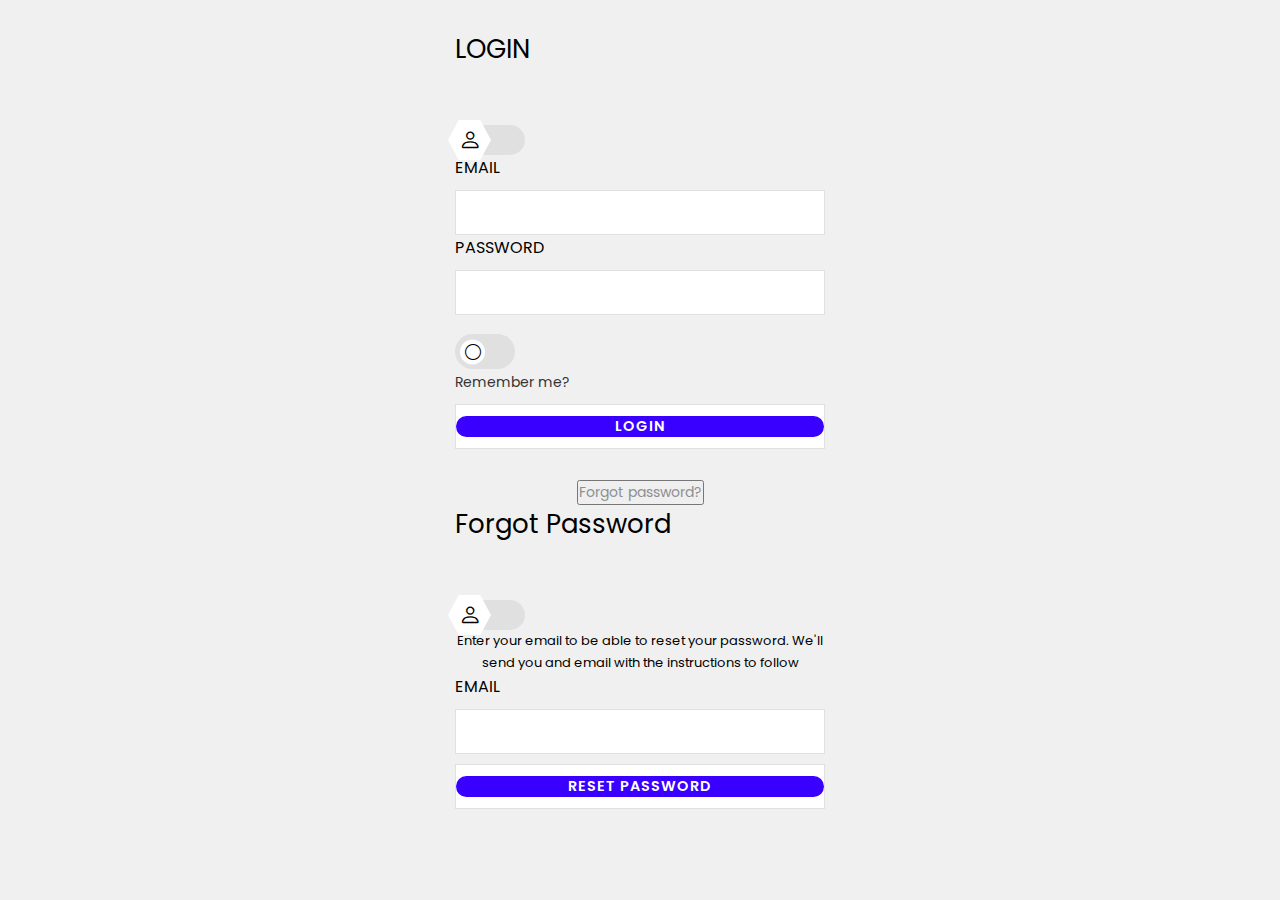
<file: index.html>
<!DOCTYPE html>
<!-- === Coding by CodingLab | www.codinglabweb.com === -->
<html lang="en">

<head>
    <meta charset="UTF-8">
    <meta http-equiv="X-UA-Compatible" content="IE=edge">
    <meta name="viewport" content="width=device-width, initial-scale=1.0">

    <!-- ===== Iconscout CSS ===== -->
    <link rel="stylesheet" href="https://unicons.iconscout.com/release/v4.0.0/css/line.css">
    <!-- ===== Bootstrap 5 ===== -->
    <link href="https://cdn.jsdelivr.net/npm/bootstrap@5.2.0-beta1/dist/css/bootstrap.min.css" rel="stylesheet"
        integrity="sha384-0evHe/X+R7YkIZDRvuzKMRqM+OrBnVFBL6DOitfPri4tjfHxaWutUpFmBp4vmVor" crossorigin="anonymous">
    <!-- ===== Iconscout CSS ===== -->
    <link rel="stylesheet" href="https://unicons.iconscout.com/release/v4.0.0/css/line.css">
    <!-- ===== Animate CSS ===== -->
    <link rel="stylesheet" href="https://cdnjs.cloudflare.com/ajax/libs/animate.css/4.1.1/animate.min.css"
        integrity="sha512-c42qTSw/wPZ3/5LBzD+Bw5f7bSF2oxou6wEb+I/lqeaKV5FDIfMvvRp772y4jcJLKuGUOpbJMdg/BTl50fJYAw=="
        crossorigin="anonymous" referrerpolicy="no-referrer" />
    <!-- ===== CSS ===== -->
    <link rel="stylesheet" href="css/style.css">

    <title>Login & Registration Form</title>
</head>

<body>

    <div class="container">
        <div class="forms">
            <div class="form login animate__animated" id="login_form">
                <div class="row d-flex flex-column">
                    <div class="col">
                        <div id="form_heading_row">
                            <div class="mb-5 d-flex align-items-center justify-content-center"
                                style="min-height: 70px;">
                                <span class="fw-light position-relative mb-0 pb-0 form_heading text-uppercase"
                                    style="font-size:26px;"><span class="form_title_style"></span>LOGIN</span>
                            </div>
                        </div>
                        <div class="d-flex mb-4 align-items-center justify-content-center" style="min-height:50px;">
                            <input type="checkbox" id="switch" />
                            <label for="switch" class="form_toggle_btn"></label>
                        </div>
                        <form action="/login" method="post">
                            <label for="email" class="mt-2 text-black-50 fs-6">EMAIL</label>
                            <div class="input-field">
                                <i class="mx-2 uil uil-envelope icon"></i>
                                <input type="text" name="email" onkeyup="validate_field(this)" id="login_email" />
                            </div>
                            <label for="password" class="mt-2 text-black-50 fs-6">PASSWORD</label>
                            <div class="input-field">
                                <i class="mx-2 uil uil-lock icon"></i>
                                <input type="password" name="password" onkeyup="validate_field(this)" class="password"
                                    id="login_password" />
                            </div>

                            <div class="checkbox-text">
                                <div class="col d-flex align-items-center justify-content-between">
                                    <div>
                                        <input type="checkbox" name="rememeber_me" id="rememeber_me">
                                        <label for="rememeber_me" class="rememeber_me_toggle_btn"></label>
                                    </div>
                                    <label for="logCheck" class="text text-black-50">Remember me?</label>
                                </div>
                            </div>

                            <div class="input-field mt-3 bg-transparent border-0">
                                <input type="button" onclick="login_form()" value="Login" class="py-2">
                            </div>
                        </form>
                        <div class="login-signup">
                            <button class="border-0 bg-transparent" onclick="fgt_password()">
                                <a class="text">Forgot password?</a>
                            </button>
                        </div>
                    </div>


                    <div class="forget_pass_form animate__animated d-none" id="forget_pass_form">
                        <div class="mb-5 d-flex align-items-center justify-content-center" style="min-height: 70px;">
                            <span class="fw-light position-relative mb-0 pb-0 form_heading text-uppercase"
                                style="font-size:26px;"><span class="form_title_style"></span>Forgot Password</span>
                        </div>
                        <div class="d-flex mb-4 align-items-center justify-content-center" style="min-height:50px;">
                            <input type="checkbox" id="switch_rst_pass" disabled>
                            <label for="switch_rst_pass" class="form_toggle_btn"></label>
                        </div>
                        <form action="/forgotPassword" method="post">
                            <p class="text-black-50" style="text-align: center; font-size: 13px; line-height: 22px;">
                                Enter
                                your email to be able to reset your password. We'll send you and email with the
                                instructions
                                to follow</p>
                            <label for="email" class="mt-2 text-black-50 fs-6">EMAIL</label>
                            <div class="input-field">
                                <i class="mx-2 uil uil-envelope icon"></i>
                                <input type="text" name="email" onkeyup="validate_resetpassword_field(this)"
                                    id="reset_password_email" />
                            </div>

                            <div class="input-field mt-3 bg-transparent border-0">
                                <input type="button" name="submit" onclick="reset_password_form()"
                                    value="Reset password" class="py-2">
                            </div>
                        </form>
                    </div>



                </div>
            </div>

            <!-- Registration Form -->
            <div class="form signup animate__animated" id="register_form">
                <div class="mb-5 d-flex align-items-center justify-content-center" style="min-height: 70px;">
                    <span class="fw-light position-relative mb-0 pb-0 form_heading text-uppercase"
                        style="font-size:26px;"><span class="form_title_style"></span>Register</span>
                </div>
                <div class="col d-flex mb-4 align-items-center justify-content-center" style="min-height:50px;">
                    <input type="checkbox" id="register_toggle" class="register_toggle">
                    <label for="register_toggle" class="form_toggle_btn"></label>
                </div>
                <form action="/register" method="post">
                    <label for="email" class="mt-2 text-black-50 fs-6">EMAIL</label>
                    <div class="input-field">
                        <i class="mx-2 uil uil-envelope icon"></i>
                        <input type="text" name="email" onkeyup="validate_register_field(this)" id="register_email" />
                    </div>
                    <label for="email" class="mt-2 text-black-50 fs-6">NAME</label>
                    <div class="input-field">
                        <i class="mx-2 bi bi-person icon"></i>
                        <input type="text" name="name" onkeyup="validate_register_field(this)" id="register_username" />
                    </div>
                    <label for="password" class="mt-2 text-black-50 fs-6">PASSWORD</label>
                    <div class="input-field">
                        <i class="mx-2 uil uil-lock icon"></i>
                        <input type="password" name="password" onkeyup="validate_register_field(this)" class="password"
                            id="register_password" />
                    </div>

                    <div class="checkbox-text">
                        <div class="col d-flex align-items-center justify-content-between">
                            <div>
                                <input type="checkbox" name="sub_newsletter" id="sub_newsletter">
                                <label for="sub_newsletter" class="sub_newsletter_toggle_btn"></label>
                            </div>
                            <label for="Subscribe" class="text text-black-50">Subscribe to Newsletter?</label>
                        </div>
                    </div>

                    <div class="input-field mt-3 bg-transparent border-0">
                        <input type="button" onclick="register_form()" value="Register" class="py-2">
                    </div>
                </form>
            </div>
        </div>
    </div>
    <script src="https://cdnjs.cloudflare.com/ajax/libs/jquery/3.6.0/jquery.min.js"
        integrity="sha512-894YE6QWD5I59HgZOGReFYm4dnWc1Qt5NtvYSaNcOP+u1T9qYdvdihz0PPSiiqn/+/3e7Jo4EaG7TubfWGUrMQ=="
        crossorigin="anonymous" referrerpolicy="no-referrer"></script>
    <script src="https://cdn.jsdelivr.net/npm/bootstrap@5.2.0-beta1/dist/js/bootstrap.bundle.min.js"
        integrity="sha384-pprn3073KE6tl6bjs2QrFaJGz5/SUsLqktiwsUTF55Jfv3qYSDhgCecCxMW52nD2"
        crossorigin="anonymous"></script>
    <script src="js/script.js"></script>

</body>

</html>
</file>
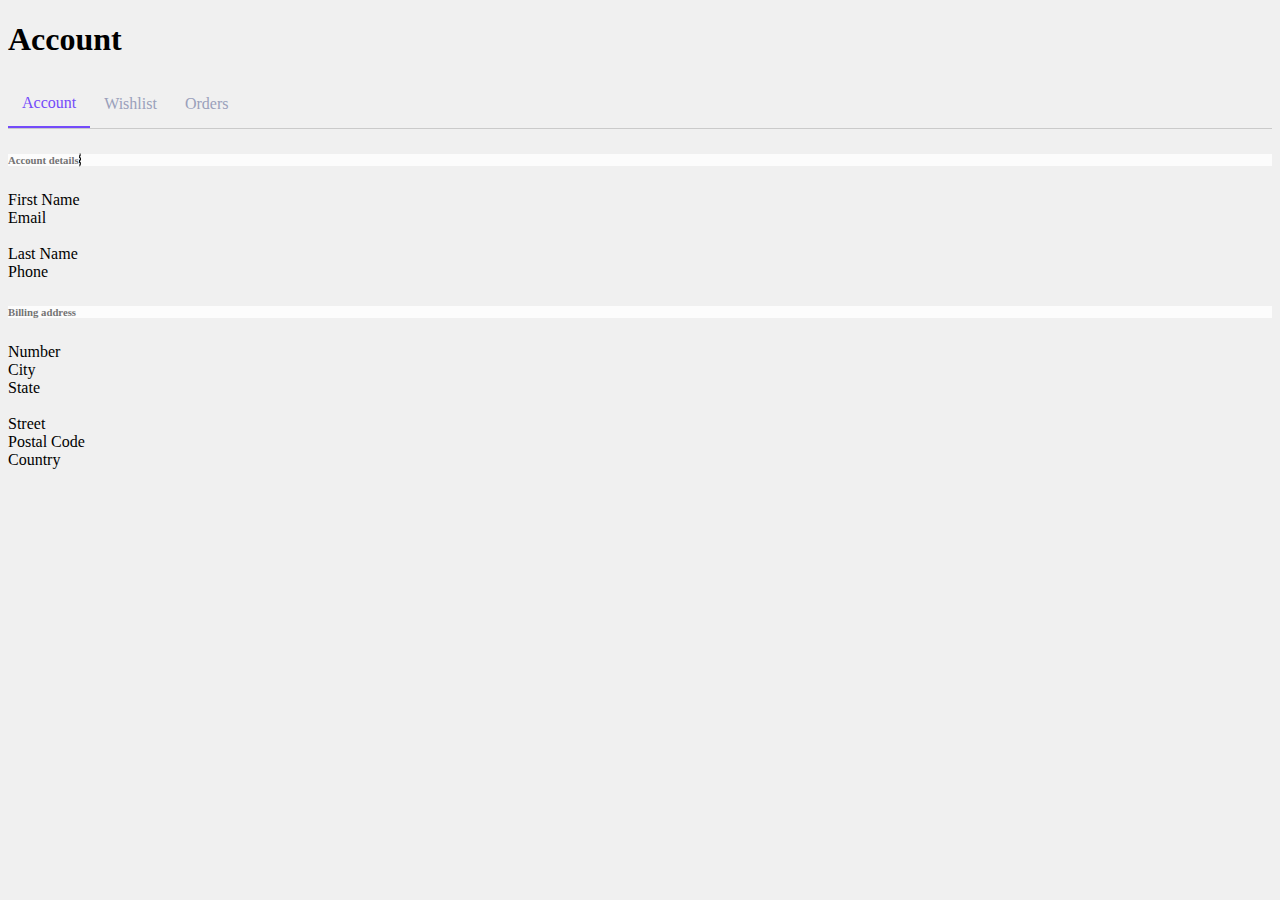
<file: 2nd.html>
<!DOCTYPE html>
<html lang="en">

<head>
    <meta charset="UTF-8">
    <meta http-equiv="X-UA-Compatible" content="IE=edge">
    <meta name="viewport" content="width=device-width, initial-scale=1.0">
    <!-- ===== Bootstrap 5 ===== -->
    <link href="https://cdn.jsdelivr.net/npm/bootstrap@5.2.0-beta1/dist/css/bootstrap.min.css" rel="stylesheet"
        integrity="sha384-0evHe/X+R7YkIZDRvuzKMRqM+OrBnVFBL6DOitfPri4tjfHxaWutUpFmBp4vmVor" crossorigin="anonymous">
    <!-- ===== Iconscout CSS ===== -->
    <link rel="stylesheet" href="https://unicons.iconscout.com/release/v4.0.0/css/line.css">
    <!-- ===== Animate CSS ===== -->
    <link rel="stylesheet" href="https://cdnjs.cloudflare.com/ajax/libs/animate.css/4.1.1/animate.min.css"
        integrity="sha512-c42qTSw/wPZ3/5LBzD+Bw5f7bSF2oxou6wEb+I/lqeaKV5FDIfMvvRp772y4jcJLKuGUOpbJMdg/BTl50fJYAw=="
        crossorigin="anonymous" referrerpolicy="no-referrer" />
    <link rel="stylesheet" href="css/2nd.css" />
    <title>Account page</title>
</head>

<body>



    <div class="container-fluid">
        <div class="row">
            <div class="col">
                <h1 class="text-uppercase display-5 py-3">Account</h1>
                <div class="tabs">
                    <ul>
                        <li class="active"><a href="#">Account</a></li>
                        <li><a href="#">Wishlist</a></li>
                        <li><a href="#">Orders</a></li>
                    </ul>
                </div>
            </div>
        </div>
        <div class="row">
            <div class="col-md-6">
                <div class="card mt-3">
                    <h6 class="card-header d-flex align-items-center justify-content-between py-3">
                        Account details
                        <span class="setting_icon d-flex align-items-center justify-content-center fs-5 "><i
                                class="uil uil-setting icon"></i></span>
                    </h6>
                    <div class="card-body">
                        <div class="field d-flex flex-column mb-3">
                            <label for="name" class="details_attribute">First Name</label>
                            <span class="details_value" id="f_name"></span>
                        </div>
                        <div class="field d-flex flex-column mb-3">
                            <label for="email" class="details_attribute">email</label>
                            <span class="details_value" id="email"></span>
                        </div>
                        <br />
                        <div class="field d-flex flex-column mb-3">
                            <label for="last_name" class="details_attribute">last name</label>
                            <span class="details_value" id="l_name"></span>
                        </div>
                        <div class="field d-flex flex-column mb-3">
                            <label for="phone" class="details_attribute">Phone</label>
                            <span class="details_value" id="phone_no"></span>
                        </div>
                    </div>
                </div>
            </div>
            <div class="col-md-6">
                <div class="card mt-3">
                    <h6 class="card-header d-flex align-items-center justify-content-between py-4">
                        Billing address
                    </h6>
                    <div class="card-body">
                        <div class="field d-flex flex-column mb-3">
                            <label for="number" class="details_attribute">number</label>
                            <span class="details_value" id="number"></span>
                        </div>
                        <div class="field d-flex flex-column mb-3">
                            <label for="city" class="details_attribute">City</label>
                            <span class="details_value" id="city"></span>
                        </div>
                        <div class="field d-flex flex-column mb-3">
                            <label for="state" class="details_attribute">State</label>
                            <span class="details_value" id="state"></span>
                        </div>
                        <br />
                        <div class="field d-flex flex-column mb-3">
                            <label for="street" class="details_attribute">Street</label>
                            <span class="details_value" id="street"></span>
                        </div>
                        <div class="field d-flex flex-column mb-3">
                            <label for="postal_code" class="details_attribute">Postal Code</label>
                            <span class="details_value" id="postal_code"></span>
                        </div>
                        <div class="field d-flex flex-column mb-3">
                            <label for="country" class="details_attribute">Country</label>
                            <span class="details_value" id="country"></span>
                        </div>
                    </div>
                </div>
            </div>
        </div>
    </div>
    <script src="https://cdnjs.cloudflare.com/ajax/libs/jquery/3.6.0/jquery.min.js"
        integrity="sha512-894YE6QWD5I59HgZOGReFYm4dnWc1Qt5NtvYSaNcOP+u1T9qYdvdihz0PPSiiqn/+/3e7Jo4EaG7TubfWGUrMQ=="
        crossorigin="anonymous" referrerpolicy="no-referrer"></script>
    <script src="https://cdn.jsdelivr.net/npm/bootstrap@5.2.0-beta1/dist/js/bootstrap.bundle.min.js"
        integrity="sha384-pprn3073KE6tl6bjs2QrFaJGz5/SUsLqktiwsUTF55Jfv3qYSDhgCecCxMW52nD2"
        crossorigin="anonymous"></script>
        <script src="js/2nd.js"></script>
</body>

</html>
</file>
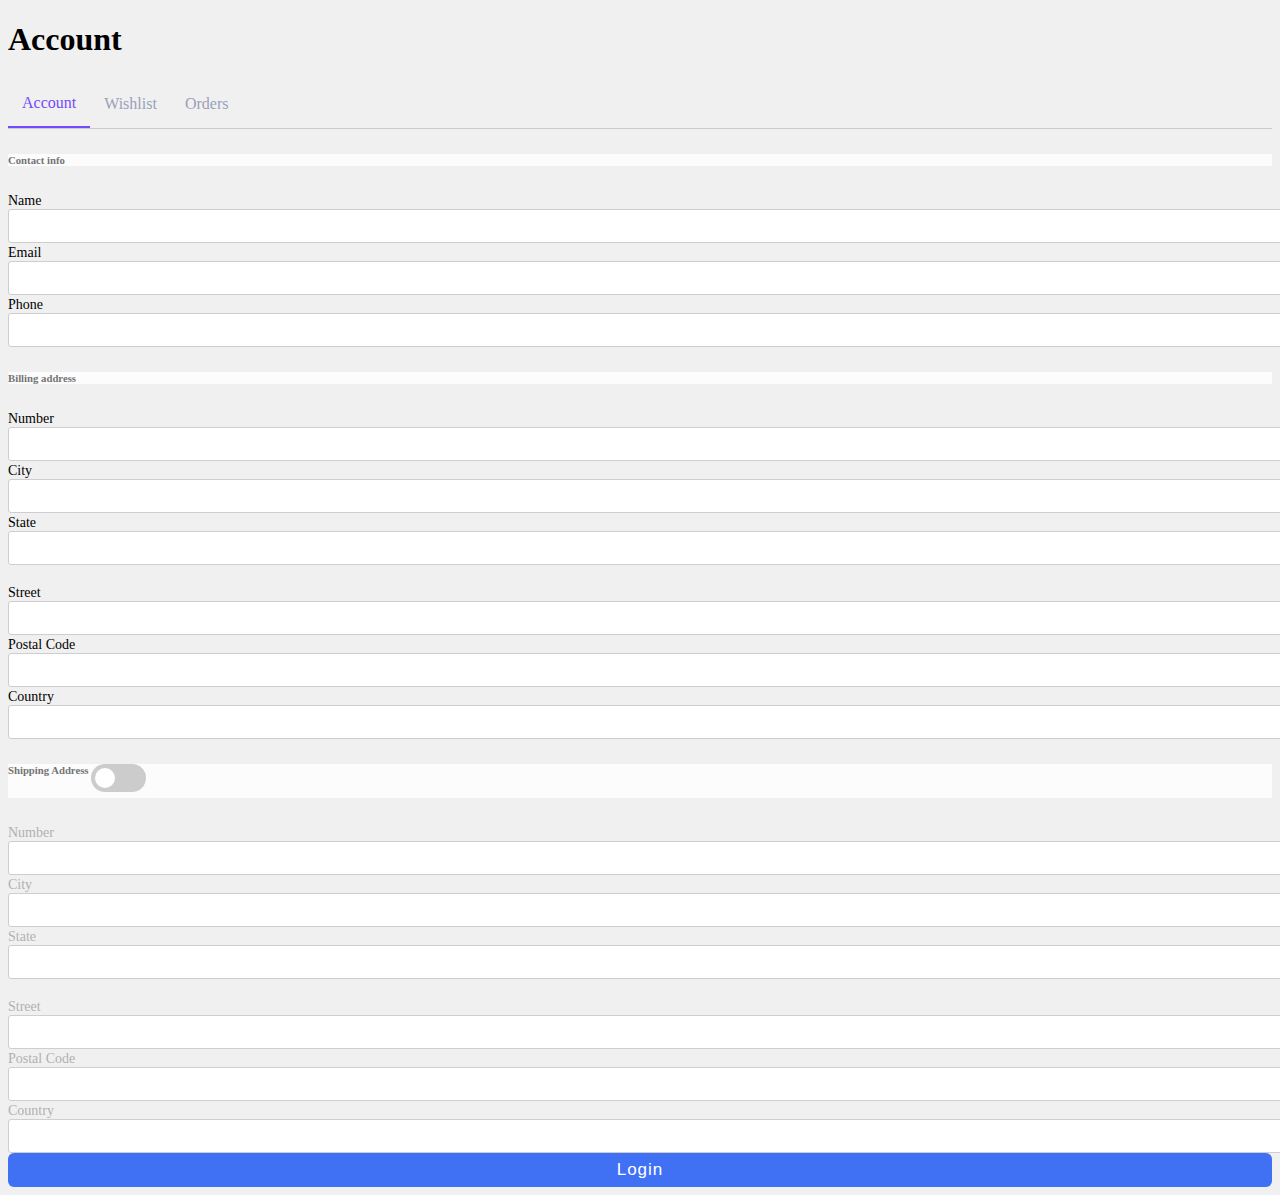
<file: 3rd.html>
<!DOCTYPE html>
<html lang="en">

<head>
    <meta charset="UTF-8">
    <meta http-equiv="X-UA-Compatible" content="IE=edge">
    <meta name="viewport" content="width=device-width, initial-scale=1.0">
    <!-- ===== Bootstrap 5 ===== -->
    <link href="https://cdn.jsdelivr.net/npm/bootstrap@5.2.0-beta1/dist/css/bootstrap.min.css" rel="stylesheet"
        integrity="sha384-0evHe/X+R7YkIZDRvuzKMRqM+OrBnVFBL6DOitfPri4tjfHxaWutUpFmBp4vmVor" crossorigin="anonymous">
    <!-- ===== Iconscout CSS ===== -->
    <link rel="stylesheet" href="https://unicons.iconscout.com/release/v4.0.0/css/line.css">
    <!-- ===== Animate CSS ===== -->
    <link rel="stylesheet" href="https://cdnjs.cloudflare.com/ajax/libs/animate.css/4.1.1/animate.min.css"
        integrity="sha512-c42qTSw/wPZ3/5LBzD+Bw5f7bSF2oxou6wEb+I/lqeaKV5FDIfMvvRp772y4jcJLKuGUOpbJMdg/BTl50fJYAw=="
        crossorigin="anonymous" referrerpolicy="no-referrer" />
    <link rel="stylesheet" href="css/3rd.css" />
    <title>Account page</title>
</head>

<body>



    <div class="container-fluid">
        <div class="row">
            <div class="col">
                <h1 class="text-uppercase display-5 py-3">Account</h1>
                <div class="tabs">
                    <ul>
                        <li class="active"><a href="#">Account</a></li>
                        <li><a href="#">Wishlist</a></li>
                        <li><a href="/4th.html">Orders</a></li>
                    </ul>
                </div>
            </div>
        </div>
        <form>
            <div class="row align-items-stretch">
                <div class="col-md-6 mb-4">
                    <div class="card mt-0 h-100 animate__animated" id="fill_contact_info">
                        <h6 class="card-header d-flex align-items-center justify-content-between py-3">
                            Contact info
                        </h6>
                        <div class="card-body">
                            <label for="email" class="mt-2  fw-normal" style="font-size: 14px;">Name</label>
                            <div class="input-field">
                                <input type="text" name="name" id="name" onkeyup="validate_field(this)"/>
                            </div>
                            <label for="email" class="mt-2  fw-normal" style="font-size: 14px;">Email</label>
                            <div class="input-field">
                                <input type="text" name="email" id="email" onkeyup="validate_field(this)"/>
                            </div>
                            <label for="email" class="mt-2  fw-normal" style="font-size: 14px;">Phone</label>
                            <div class="input-field">
                                <input type="number" name="phone_no" id="phone_no" onkeyup="validate_field(this)"/>
                            </div>
                        </div>
                    </div>
                </div>
                <div class="col-md-6 mb-4">
                    <div class="card mt-3 h-100 mt-md-0 animate__animated" id="fill_address_info">
                        <h6 class="card-header d-flex align-items-center justify-content-between py-4">
                            Billing address
                        </h6>
                        <div class="card-body">
                            <label for="email" class="mt-2  fw-normal" style="font-size: 14px;">Number</label>
                            <div class="input-field">
                                <input type="text" name="number" id="number"  onkeyup="validate_field(this)" />
                            </div>
                            <label for="City" class="mt-2  fw-normal" style="font-size: 14px;">City</label>
                            <div class="input-field">
                                <input type="text" name="city" id="city"  onkeyup="validate_field(this)" />
                            </div>
                            <label for="email" class="mt-2  fw-normal" style="font-size: 14px;">State</label>
                            <div class="input-field">
                                <input type="text" name="state" id="state"  onkeyup="validate_field(this)" />
                            </div>
                            <br />
                            <label for="street" class="mt-2  fw-normal" style="font-size: 14px;">Street</label>
                            <div class="input-field">
                                <input type="text" name="street" id="street"  onkeyup="validate_field(this)" />
                            </div>
                            <label for="City" class="mt-2  fw-normal" style="font-size: 14px;">Postal Code</label>
                            <div class="input-field">
                                <input type="text" name="postal_code" id="postal_code"  onkeyup="validate_field(this)" />
                            </div>
                            <label for="email" class="mt-2  fw-normal" style="font-size: 14px;">Country</label>
                            <div class="input-field">
                                <input type="text" name="country" id="country"  onkeyup="validate_field(this)" />
                            </div>
                        </div>
                    </div>
                </div>
                <div class="col-md-6 mb-4">
                    <div class="card mt-4 h-100 mt-md-0 animate__animated" id="fill_shipping_info">
                        <h6 class="card-header d-flex align-items-center justify-content-between py-4">
                            Shipping Address
                            <label class="switch">
                                <input type="checkbox" id="toggle_shipping_address">
                                <span class="slider round"></span>
                            </label>
                        </h6>
                        <div class="card-body shipping_address_form">
                            <label for="email" class="mt-2  fw-normal" style="font-size: 14px;">Number</label>
                            <div class="input-field">
                                <input type="text" name="shipping_number" id="shipping_number" />
                            </div>
                            <label for="City" class="mt-2  fw-normal" style="font-size: 14px;">City</label>
                            <div class="input-field">
                                <input type="text" name="shipping_city" id="shipping_city" />
                            </div>
                            <label for="email" class="mt-2  fw-normal" style="font-size: 14px;">State</label>
                            <div class="input-field">
                                <input type="text" name="shipping_state" id="shipping_state" />
                            </div>
                            <br />
                            <label for="street" class="mt-2  fw-normal" style="font-size: 14px;">Street</label>
                            <div class="input-field">
                                <input type="text" name="shipping_street" id="shipping_street" />
                            </div>
                            <label for="City" class="mt-2  fw-normal" style="font-size: 14px;">Postal Code</label>
                            <div class="input-field">
                                <input type="text" name="shipping_postal_code" id="shipping_postal_code" />
                            </div>
                            <label for="email" class="mt-2  fw-normal" style="font-size: 14px;">Country</label>
                            <div class="input-field">
                                <input type="text" name="shipping_country" id="shipping_country" />
                            </div>
                        </div>
                    </div>
                    <div class="input-field mt-3 bg-transparent border-0">
                        <input type="button" onclick="insert_details()" value="Login" class="button py-2">
                    </div>
                </div>    
            </div>
        </form>
    </div>
    <script src="https://cdnjs.cloudflare.com/ajax/libs/jquery/3.6.0/jquery.min.js"
        integrity="sha512-894YE6QWD5I59HgZOGReFYm4dnWc1Qt5NtvYSaNcOP+u1T9qYdvdihz0PPSiiqn/+/3e7Jo4EaG7TubfWGUrMQ=="
        crossorigin="anonymous" referrerpolicy="no-referrer"></script>
    <script src="https://cdn.jsdelivr.net/npm/bootstrap@5.2.0-beta1/dist/js/bootstrap.bundle.min.js"
        integrity="sha384-pprn3073KE6tl6bjs2QrFaJGz5/SUsLqktiwsUTF55Jfv3qYSDhgCecCxMW52nD2"
        crossorigin="anonymous"></script>
        <script src="js/3rd.js"></script>
</body>

</html>
</file>
<file: css/style.css>
/* ===== Google Font Import - Poformsins ===== */
@import url('https://fonts.googleapis.com/css2?family=Poppins:wght@300;400;500;600;700&display=swap');
@import url("https://cdn.jsdelivr.net/npm/bootstrap-icons@1.8.1/font/bootstrap-icons.css");

*{
    margin: 0;
    padding: 0;
    box-sizing: border-box;
    font-family: 'Poppins', sans-serif;
}


.container{
    position: relative;
    max-width: 430px;
    overflow: hidden;
    width: 100%;
    margin: 0 auto;
}

.container .forms{
    display: flex;
    align-items: flex-start;
    width: 200%;
    position: relative !important;
}


.container .form{
    width: 50%;
    padding: 30px;
    transition: margin-left 0.18s ease;
}

.container.active .login{
    margin-left: -50%;
    opacity: 0;
    transition: margin-left 0.18s ease, opacity 0.15s ease;
}

.container .signup{
    opacity: 0;
    transition: opacity 0.09s ease;
}
.container.active .signup{
    opacity: 1;
    transition: opacity 0.2s ease;
}

.container .form .title{
    position: relative;
    font-size: 27px;
    font-weight: 600;
}

.form .title::before{
    content: '';
    position: absolute;
    left: 0;
    bottom: 0;
    height: 3px;
    width: 30px;
    background-color: #4070f4;
    border-radius: 25px;
}

.form .input-field{
    position: relative;
    height: 50px;
    width: 100%;
    margin-top: 10px;
}

.input-field input{
    position: absolute;
    height: 100%;
    width: 100%;
    padding: 0 35px;
    border: none;
    outline: none;
    font-size: 16px;
    border-bottom: 2px solid #ccc;
    border-top: 2px solid transparent;
    transition: all 0.2s ease;
}

.input-field input:is(:focus, :valid){
    border-bottom-color: #4070f4;
}

.input-field i{
    position: absolute;
    top: 50%;
    transform: translateY(-50%);
    color: #999;
    font-size: 23px;
    transition: all 0.2s ease;
}

.input-field input:is(:focus, :valid) ~ i{
    color: #4070f4;
}

.input-field i.icon{
    left: 0;
}
.input-field i.showHidePw{
    right: 0;
    cursor: pointer;
    padding: 10px;
}

.form .checkbox-text{
    display: flex;
    align-items: center;
    justify-content: space-between;
    margin-top: 20px;
}

.checkbox-text .checkbox-content{
    display: flex;
    align-items: center;
}

.checkbox-content input{
    margin: 0 8px -2px 4px;
    accent-color: #4070f4;
}

.form .text{
    color: #333;
    font-size: 14px;
}

.form a.text{
    color: #4070f4;
    text-decoration: none;
}
.form a:hover{
    text-decoration: underline;
}

.form .button{
    margin-top: 35px;
}

.form .button input{
    border: none;
    color: #fff;
    font-size: 17px;
    font-weight: 500;
    letter-spacing: 1px;
    border-radius: 6px;
    background-color: #4070f4;
    cursor: pointer;
    transition: all 0.3s ease;
}

.button input:hover{
    background-color: #265df2;
}

.form .login-signup{
    margin-top: 30px;
    text-align: center;
}






*{
    margin: 0;
    padding: 0;
    box-sizing: border-box;
    font-family: 'Poppins', sans-serif;
}
:root{
    --primary : #3a00ff;
}
body{
    background-color: #f0f0f0;
}

.form .input-field{
    position: relative;
    display: flex;
    align-items: center;
    justify-content: center;
    height: 45px;
    width: 100%;
    border: 1px solid #e0e0e0;
    background-color: white;
}
.form .input-field.error{
    border: 1px solid red;
}
.input-field input[type="button"]{
    height: auto;
}
.input-field input{
    flex: 1;
    height: 100%;
    border: none;
    outline: none;
    font-size: 16px;
    border-top: 2px solid transparent;
    transition: all 0.2s ease;
    background-color: transparent;
}
.input-field i{
    color: #e0e0e0;
    font-size: 23px;
    transition: all 0.2s ease;
}

.form .checkbox-text{
    display: flex;
    align-items: center;
    justify-content: space-between;
    margin-top: 20px;
}

.checkbox-text .checkbox-content{
    display: flex;
    align-items: center;
}

.checkbox-content input{
    margin: 0 8px -2px 4px;
    accent-color: #4070f4;
}

.form .text{
    color: #333;
    font-size: 14px;
}

.form a.text{
    color: #8d8f92;
    text-decoration: none;
}
.form a:hover{
    text-decoration: underline;
}

.form .button{
    margin-top: 35px;
}

.form input[type="button"]{
    border: none;
    color: #fff;
    font-size: 0.9em;
    font-weight: 600;
    letter-spacing: 1px;
    background-color: var(--primary);
    text-transform: uppercase;
    border-radius: 3em;
    cursor: pointer;
}

.form .login-signup{
    margin-top: 30px;
    text-align: center;
}


input[type="checkbox"] {
    width: 0;
    height: 0;
    visibility: hidden;
  }
  label.form_toggle_btn {
    width: 70px;
    height: 30px;
    display:block;
    background-color: #e0e0e0;
    border-radius: 100px;
    position: relative;
    cursor: pointer;
    transition: 0.5s;
  }
  label.form_toggle_btn::after {
    content: "\F4E1";
    font-family: "bootstrap-icons";
    width: 43px;
    height: 40px;
    position: absolute; 
    top: 50%;
    display: flex;
    align-items: center;
    justify-content: center;
    transform: translateY(-50%);
    left: -10%;
    transition: 0.5s;
    background-color: white;
    font-size: 1.4em;
    clip-path: polygon(25% 0%, 75% 0%, 100% 50%, 75% 100%, 25% 100%, 0% 50%);
  }
  
  input:checked + label.form_toggle_btn:after {
    left: 35px;    
    transform: translateY(-50%);
    background-color: #3a00ff;
    color: white;
    content: "\F1BE";
    padding-right: 6px;
    font-family: "bootstrap-icons";
  }






  label.rememeber_me_toggle_btn {
    width: 60px;
    height: 35px;
    display:block;
    background-color: #e0e0e0;
    border-radius: 100px;
    position: relative;
    cursor: pointer;
    transition: 0.5s;
    margin-top: -26px;
  }
  label.rememeber_me_toggle_btn::after {
      content: "\F28A";
      font-family: "bootstrap-icons";
    width: 25px;
    height: 25px;
    position: absolute; 
    top: 50%;
    display: flex;
    align-items: center;
    justify-content: center;
    transform: translateY(-50%);
    left: 9%;
    transition: 0.5s;
    background-color: white;
    border-radius: 50%;
  }
  
  input:checked + label.rememeber_me_toggle_btn:after {
    left: 30px;    
    transform: translateY(-50%);
    background-color: #3a00ff;
    color: white;
  }




  /* .form_title_style{
    position: absolute;
    top: 50%;
    left: 50%;
    transform: translate(-50% , -50%);
    content: "";
    z-index: -1;
    height: 60px;
    width: 66px;
    background-color: #e0e0e0;
    align-items: center;
    color: white;
    font-size: 20px;
    margin: -4px auto auto auto;
    clip-path: polygon(25% 0%, 75% 0%, 100% 50%, 75% 100%, 25% 100%, 0% 50%)
}
.form_title_style:before{
    height: 35px;
    width: 40px;
    position: absolute;
    top: 57%; left: 50%;
    transform: translate(-50% , -50%);
    content: "";
    background-color: #f0f0f0;
    align-items: center;
    box-shadow: 0 0 0 10px purple inset;
    margin: -4px auto auto auto;
    clip-path: polygon(25% 0%, 75% 0%, 100% 50%, 75% 100%, 25% 100%, 0% 50%)
} */









label.sub_newsletter_toggle_btn {
    width: 60px;
    height: 35px;
    display:block;
    background-color: #e0e0e0;
    border-radius: 100px;
    position: relative;
    cursor: pointer;
    transition: 0.5s;
    margin-top: -26px;
  }
  label.sub_newsletter_toggle_btn::after {
      content: "\F28A";
      font-family: "bootstrap-icons";
    width: 25px;
    height: 25px;
    position: absolute; 
    top: 50%;
    display: flex;
    align-items: center;
    justify-content: center;
    transform: translateY(-50%);
    left: 9%;
    transition: 0.5s;
    background-color: white;
    border-radius: 50%;
  }
  
  input:checked + label.sub_newsletter_toggle_btn:after {
    left: 30px;    
    transform: translateY(-50%);
    background-color: #3a00ff;
    color: white;
  }
</file>
<file: css/2nd.css>
body{
    background-color: #f0f0f0;
}
.tabs ul{
    display: flex;
    align-items: center;
    justify-content: start;
    list-style: none;
    padding: 0;
    border-bottom: 1px solid rgba(128, 128, 128, 0.342);
}
.tabs ul li{
    padding: 14px;
}
.tabs ul li.active{
    border-bottom: 2px solid #744bfa;
}
.tabs ul li.active a{
    color: #744bfa;
}
.tabs ul li a{
    color: #9aa0bb;
    text-decoration: none;
}
.card-header{
    color: rgb(116, 116, 116);
    background-color: #fcfcfc;
    cursor: pointer;
}
.setting_icon{
    border-radius: 50%;
    border: 1px dashed black;
    height: 36px;
    width: 36px;
}
.details_attribute{
    text-transform: capitalize;
}
.details_value{
    margin-top: 3px;
    color: #87819c;
}
.card{
    border: none;
}
</file>
<file: css/3rd.css>
body{
    background-color: #f0f0f0;
}
.tabs ul{
    display: flex;
    align-items: center;
    justify-content: start;
    list-style: none;
    padding: 0;
    border-bottom: 1px solid rgba(128, 128, 128, 0.342);
}
.tabs ul li{
    padding: 14px;
}
.tabs ul li.active{
    border-bottom: 2px solid #744bfa;
}
.tabs ul li.active a{
    color: #744bfa;
}
.tabs ul li a{
    color: #9aa0bb;
    text-decoration: none;
}
.card-header{
    color: rgb(116, 116, 116);
    background-color: #fcfcfc;
    cursor: pointer;
}
.card{
    border: none;
}
input{
    width: 100%;
    border: 1px solid #cecece;
    border-radius: 3px;
    font-size: 16px;
    color: #818181;
    outline: none;
    padding: 7px 15px;
}
.switch {
    position: relative;
    display: inline-block;
    width: 55px;
    height: 34px;
  }
  
  .switch input { 
    opacity: 0;
    width: 0;
    height: 0;
  }
  
  .slider {
    position: absolute;
    cursor: pointer;
    top: 0;
    left: 0;
    right: 0;
    bottom: 0;
    background-color: #ccc;
    -webkit-transition: .4s;
    transition: .4s;
    height: 28px;
  }
  
  .slider:before {
    position: absolute;
    content: "";
    height: 20px;
    width: 20px;
    left: 4px;
    bottom: 4px;
    background-color: white;
    -webkit-transition: .4s;
    transition: .4s;
  }
  
  input:checked + .slider {
    background-color: #3a00ff;
  }
  
  input:focus + .slider {
    box-shadow: 0 0 1px #2196F3;
  }
  
  input:checked + .slider:before {
    -webkit-transform: translateX(26px);
    -ms-transform: translateX(26px);
    transform: translateX(26px);
  }
  
  /* Rounded sliders */
  .slider.round {
    border-radius: 34px;
  }
  
  .slider.round:before {
    border-radius: 50%;
  }

label{
color: black;
}
.disable_form label{
    color: #b1b0b0 !important;
}
.disable_form input{
    pointer-events: none;
}

.button{
  border: none;
    color: #fff;
    font-size: 17px;
    font-weight: 500;
    letter-spacing: 1px;
    border-radius: 6px;
    background-color: #4070f4;
    cursor: pointer;
    transition: all 0.3s ease;
}
form .input-field.error{
  border: 1px solid red;
}
</file>
